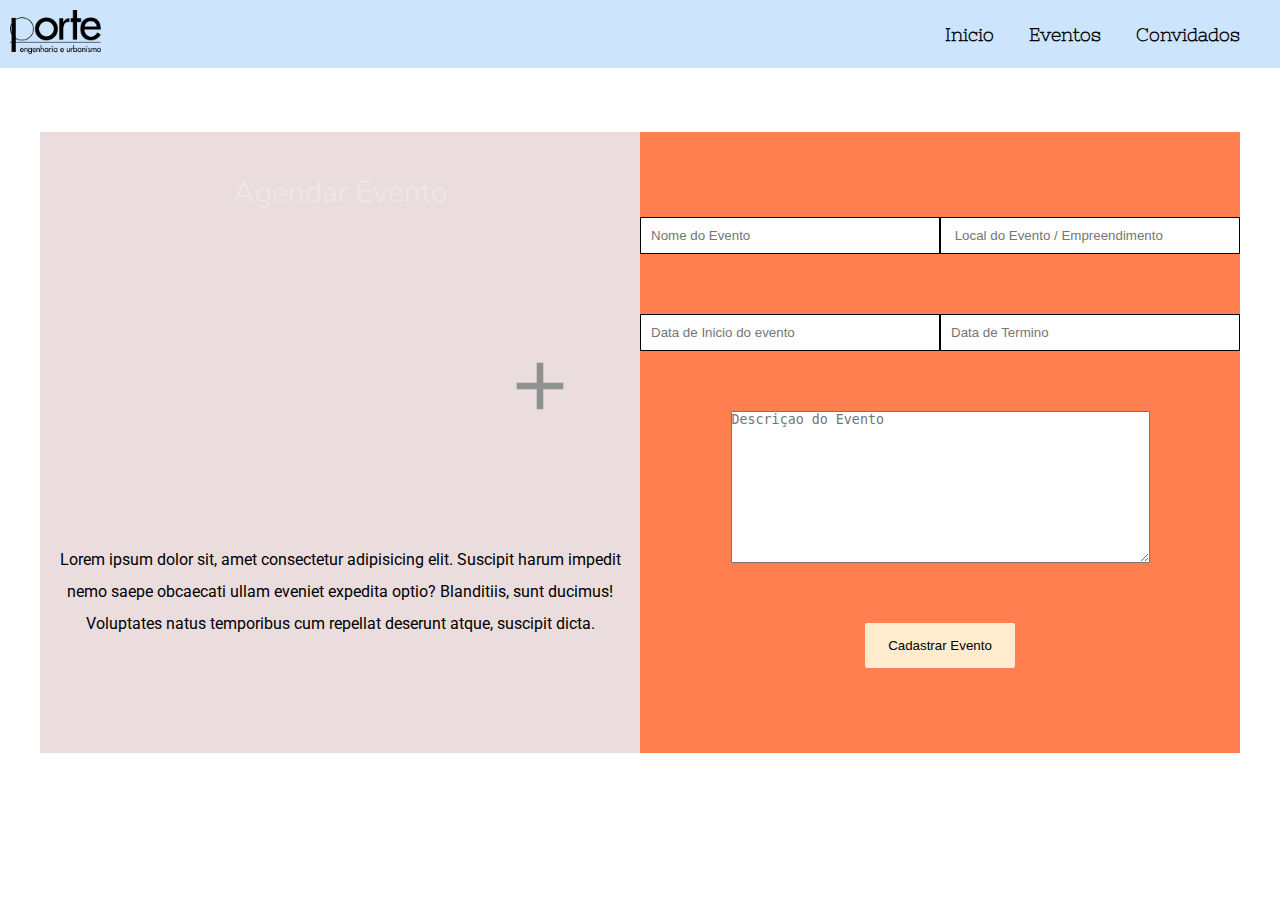
<file: eventos.html>
<!DOCTYPE html>
<html lang="PT-BR">

<head>
    <meta charset="UTF-8">
    <meta name="viewport" content="width=device-width, initial-scale=1.0">
    <meta http-equiv="X-UA-Compatible" content="ie=edge">
    <link rel="stylesheet" type="text/css" href="style.css">
    <link rel="stylesheet" type="text/css" href="home.css">
    <link href="https://fonts.googleapis.com/icon?family=Material+Icons" rel="stylesheet">
    <title>Document</title>
</head>
<header>

    <nav class="navbar">
        <div class="navbar-brand">
            <img src="Logo_Porte_preto_baixa.png" alt="#">
        </div>

        <ul>



            <li class="navbar-item">
                <a href="index.html"> Inicio </a>
                <a href="eventos.html"> Eventos </a>
                <a href="#"> Convidados</a>
            </li>

        </ul>
    </nav>

</header>

<body>

    <main>

        <section class="form-eventos">

            <div class="form-about">
                <h2> Agendar Evento </h2>
                <i class="icone-about material-icons">post_add</i>

                <p> Lorem ipsum dolor sit, amet consectetur adipisicing elit. Suscipit harum impedit nemo saepe
                    obcaecati ullam eveniet expedita optio? Blanditiis, sunt ducimus! Voluptates natus temporibus cum
                    repellat deserunt atque, suscipit dicta.</p>
            </div>


            <div class="form">
                <form action="#">


                    <div class="input-container">
                        <input class="input-field" type="text" placeholder="Nome do Evento">
                        <input class="input-field" type="text" placeholder=" Local do Evento / Empreendimento">
                    </div>



                    <div class="input-container">
                        <input class="input-field" type="text" placeholder="Data de Inicio do evento">
                        <input class="input-field" type="text" placeholder="Data de Termino">
                    </div>

                    <div class="input-container">
                        <textarea cols="50" rows="10" placeholder="Descriçao do Evento "></textarea>
                    </div>

                    <div class="input-container">
                        <button type=" submit"> Cadastrar Evento </button>
                    </div>

                </form>
            </div>


        </section>


        <section class="table-eventos">

        </section>

    </main>

</body>

</html>
</file>
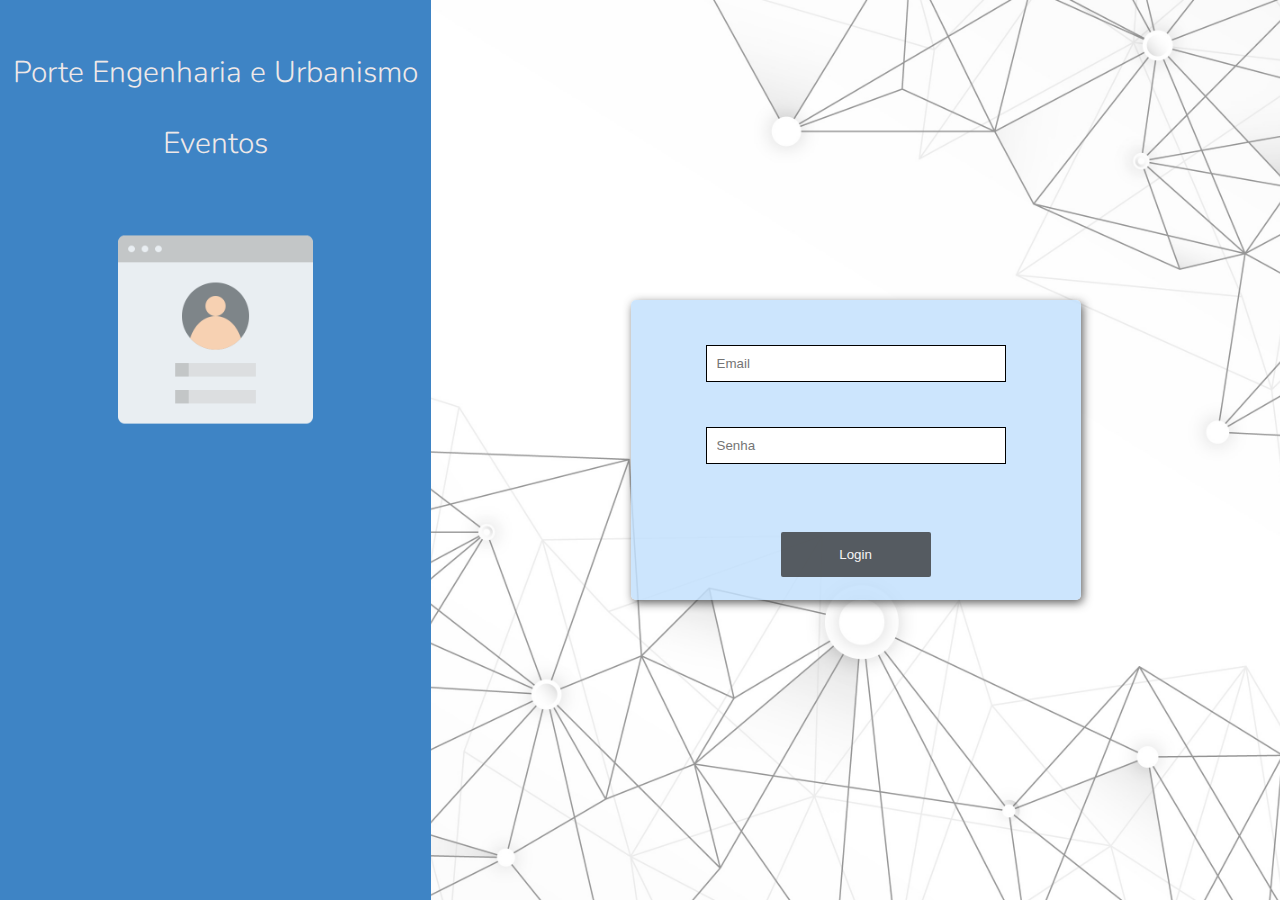
<file: home.html>
<!DOCTYPE html>
<html lang="en">

<head>
    <meta charset="UTF-8">
    <meta name="viewport" content="width=device-width, initial-scale=1.0">
    <link rel="stylesheet" href="home.css">
    <link rel="stylesheet" href="style.css">

    <title>Document</title>
</head>

<body>

    <main>

        <section class="container">

            <div class="teste1">

                <div class="names-app">

                    <h1>
                        Porte Engenharia e Urbanismo
                    </h1>
                    <h2>
                        Eventos
                    </h2>
                </div>
               

                <div class="icon-app">
                    <img src="local-na-rede-internet.png" alt="">
                </div>
            </div>

            <div class="teste2">

                <form action="#" class="form-app"> 

                    <div class="input-container">
                        <input type="text" class="input-field" placeholder="Email"> 
                    </div>

                    <div class="input-container">
                        <input type="text" class="input-field" placeholder="Senha"> 
                    </div>

                    <div class="input-container">
                        <button> Login </button>
                    </div>
                </form>
            </div>

        </section>

    </main>

</body>

</html>
</file>
<file: style.css>
@import url('https://fonts.googleapis.com/css?family=Roboto|Roboto+Condensed&display=swap');
@import url('https://fonts.googleapis.com/css?family=Nanum+Gothic&display=swap');
@import url('https://fonts.googleapis.com/css?family=Nixie+One&display=swap');


*{
    margin: 0;
    padding: 0;
    box-sizing: border-box;
}


/* h2 {
    font-family: Nixie One , sans-serif ;
    font-weight: bold;
    text-align: justify;
    font-size: 25px;
} */
/* body{
    background-image: url("6452.jpg");
      background-size: cover;
        background-position: center center;
        background-repeat: no-repeat;
        background-attachment: fixed;
        background-color: #464646;


} */



.navbar{
    width: 100%;
    background-color:rgba(193, 223, 252, 0.822);
    display: flex;
    align-items: center;
}


.navbar ul {
    list-style: none;

}

.navbar-item{
    width: 350px;
    float: right;
}



.navbar-item a {
    text-decoration: none;
    font-weight: 600;
    font-size: 18px;
    font-family: Nixie One , sans-serif;
    color: black;
    padding: 15px;

}

.navbar-item a:hover{
    color: gold;
}

.navbar-brand img{
    width: 10%;

}
.navbar-brand {
    margin: 10px;
    float: left;

}




/* FOTTER */
footer{
    display: flex;
    background: rgb(179, 174, 174);
    height: 300px;
    width: 100%;
    justify-content: center;
    align-items: center;


  }

  .ft-container{
    display: flex;
    width: 90%;
    height: 200px;
  }

  .footer-header {
    padding: 10px 0;
    color: rgb(233, 229, 229);
    font-family: Nixie One , sans-serif;
    font-size: 20px;
  }



  .about-copyright{
width: 500px;
padding: 20px;
  }

  .about-copyright p{
    padding: 10px 0;
  }
  
  .about-empresa {
    width: 600px;
    border-right: 1px solid black ;
  }


  .about-empresa p {
    line-height: 2;
  }


  .footer-list-top {
    list-style: none;
  }
  .footer-list-top li {
    padding-bottom: 10px;
  }

  .footer-list-top a{
      font-size: 18px;
    text-decoration: none;
    color: black;

  }
 



  /* RESPONSIVO 
  @media only screen and (max-width: 768px) {
    .footer-list-header {
      font-size: 2em
    }
    .footer-list-anchor {
      font-size: 1.1em
    }
    .footer-social-connect {
      font-size: 2.5em
    }
    .footer-social-overlap > a {
      font-size: 2.24em
    }
    .footer-bottom-wrapper {
      font-size: 1.3em
    }
  }
  @media only screen and (max-width: 568px) {
    main {
      font-size: 5em
    }
    .footer-list-top {
      width: 100%
    }
    .footer-list-header {
      font-size: 3em;
    }
    .footer-list-anchor {
      font-size: 1.5em
    }
    .footer-social-section {
      justify-content: center
    }
    .footer-social-section::after {
      top: 25%
    }
    .footer-social-connect {
      margin-bottom: 10px;
      padding: 0 10px
    }
    .footer-social-overlap {
      display: flex;
      justify-content: center;
    }
    .footer-social-icons-wrapper {
      width: 100%;
      padding: 0
    }
    .footer-social-overlap > a:not(:first-child) {
      margin-left: 20px;
    }
    .footer-bottom-section {
      padding: 0 5px 10px 5px
    }
    .footer-bottom-wrapper {
      text-align: center;
      width: 100%;
      margin-top: 10px
    }
  }
  @media only screen and (max-width: 480px) {
    .footer-social-overlap > a {
      margin: auto
    }
    .footer-social-overlap > a:not(:first-child) {
      margin-left: 0;
    }
    .footer-bottom-rights {
      display: block
    }
  }
  @media only screen and (max-width: 320px) {
    .footer-list-header {
      font-size: 2.2em
    }
    .footer-list-anchor {
      font-size: 1.2em
    }
    .footer-social-connect {
      font-size: 2.4em
    }
    .footer-social-overlap > a {
      font-size: 2.24em
    }
    .footer-bottom-wrapper {
      font-size: 1.3em
    }
  } */
</file>
<file: home.css>
@import url('https://fonts.googleapis.com/css?family=Roboto&display=swap');
@import url('https://fonts.googleapis.com/css?family=Nanum+Gothic&display=swap');
@import url('https://fonts.googleapis.com/css?family=Nunito&display=swap');



/*  Definições do estilo da página inicial evento do dia */


.wrapper-info {
    width: 100%;
    display: flex;
    justify-content: center;
    background-color: rgba(193, 223, 252, 0.822);
    border-top: 1px solid red;

}


.eventday-about,
.eventday-img {
    padding: 50px 20px;
    width: 500px;

}

.eventday-about {
    display: flex;
    align-items: center;
    flex-wrap: wrap;
}

.eventday-about p {
    font-size: 18px;
    line-height: 2;
    font-family: Roboto Condensed, sans-serif;

}

.eventday-img img {
    width: 545px;
}




.form-convidados {
    display: flex;
    justify-content: center;
    margin-top: 60px;
}

.form-about,
.form {
    padding: 25px 0;
    width: 600px;

}

.form-about {
    display: flex;
    justify-content: center;
    flex-wrap: wrap;
}

.icone-about {
    width: 100%;
    text-align: center;
}


.form-about p {

    text-align: center;
    font-family: Roboto, sans-serif;
    font-size: 16px;
    line-height: 2;
}

.form-about i {
    padding: 30px 0;
    font-size: 80px;
    color: rgb(144, 146, 146);

}



.form-about {
    background-color: #ebdddd;
}

.form {
    background-color: coral;
}


.input-container {
    display: flex;
    justify-content: center;
    margin-bottom: 15px;
}

.input-container i {
    padding: 10px;
    background-color: #ebdddd;
    color: black;
    min-width: 20px;
    text-align: center;
}

.input-field {
    width: 300px;
    padding: 10px;
    outline: none;
    border: 1px solid black;
}

.input-field:focus {
    border: 2px solid dodgerblue;
}

button {
    padding: 15px;
    border: none;
    border-radius: 2px;
    width: 150px;
    background-color: blanchedalmond;
}

/*  */

.eventos {
    width: 100%;
    display: flex;
    justify-content: center;
    margin: 10% 0;
    border-bottom: 1px solid slateblue;
}


.cards-info h2 {
    border-bottom: 3px solid teal;
}

.cards-info {
    display: flex;
    flex-direction: column;
    align-self: center;
    line-height: 2;
    padding: 20px;
    width: 500px;
    font-family: Roboto, sans-serif;
    font-size: 16px;


}


.eventos img {
    width: 50vh;
    padding: 10%;

}


.form-eventos {
    display: flex;
    justify-content: center;
    width: 100%;
    margin-top: 5%;
}

.container {
    display: flex;
    flex-direction: row;
    flex-wrap: nowrap;
    width: 100%;
    height: 100vh;

}

.teste1 {
    width: 650px;
    background-color: rgba(21, 106, 185, 0.822);
    display: flex;
    flex-direction: column;
    align-items: center;
}

.teste2 {
    width: 100%;
    background-image: url(3294878.jpg);
    background-size: cover;
    background-position: center center;
    background-repeat: no-repeat;
    background-attachment: fixed;
    display: flex;
    justify-content: center;
    align-items: center;

}

.names-app  , .icon-app{
    padding: 5% 0;
}



.icon-app img {
    width: 50%;

}

.teste1,
h1,
h2 {
    text-align: center;
    color: #f7cfcf;
    font-family: 'Nunito', sans-serif;
    font-weight: 300;
    font-size: 30px;
    padding: 15px 0;
    color: rgb(238, 232, 232);

}




.form-app {
    width: 450px;
    height: 300px;
    background-color: rgba(193, 223, 252, 0.822);
    -webkit-box-shadow: 2px 3px 20px rgba(50, 50, 50, 0.77);
    -moz-box-shadow: 2px 3px 3px rgba(50, 50, 50, 0.77);
    box-shadow: 2px 3px 10px rgba(50, 50, 50, 0.77);
    border-radius: 5px;
}

.form-app,
.input-container {
    margin: 10% 0;
}

.form-app button {
    margin: 5% 0;
}

.form-app button{
    background-color:rgba(50, 50, 50, 0.77);
    color: whitesmoke;
}
</file>
